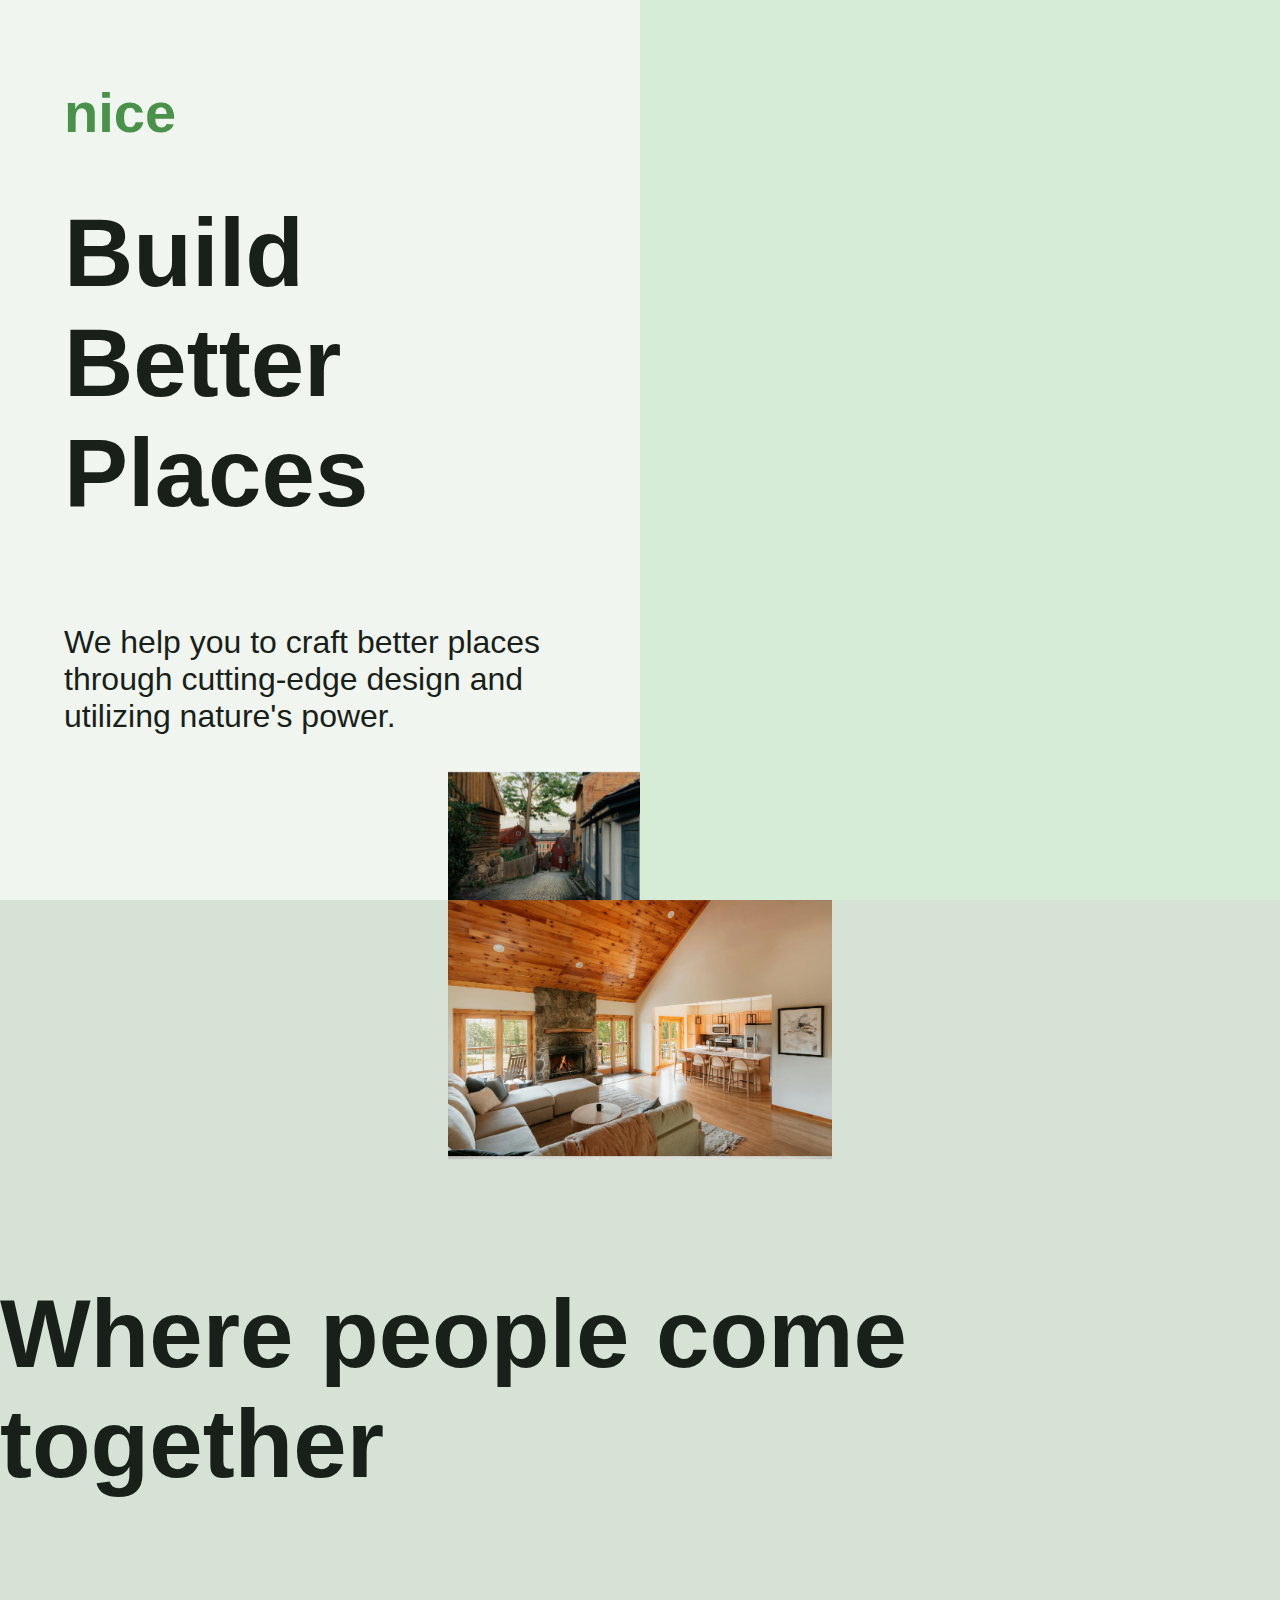
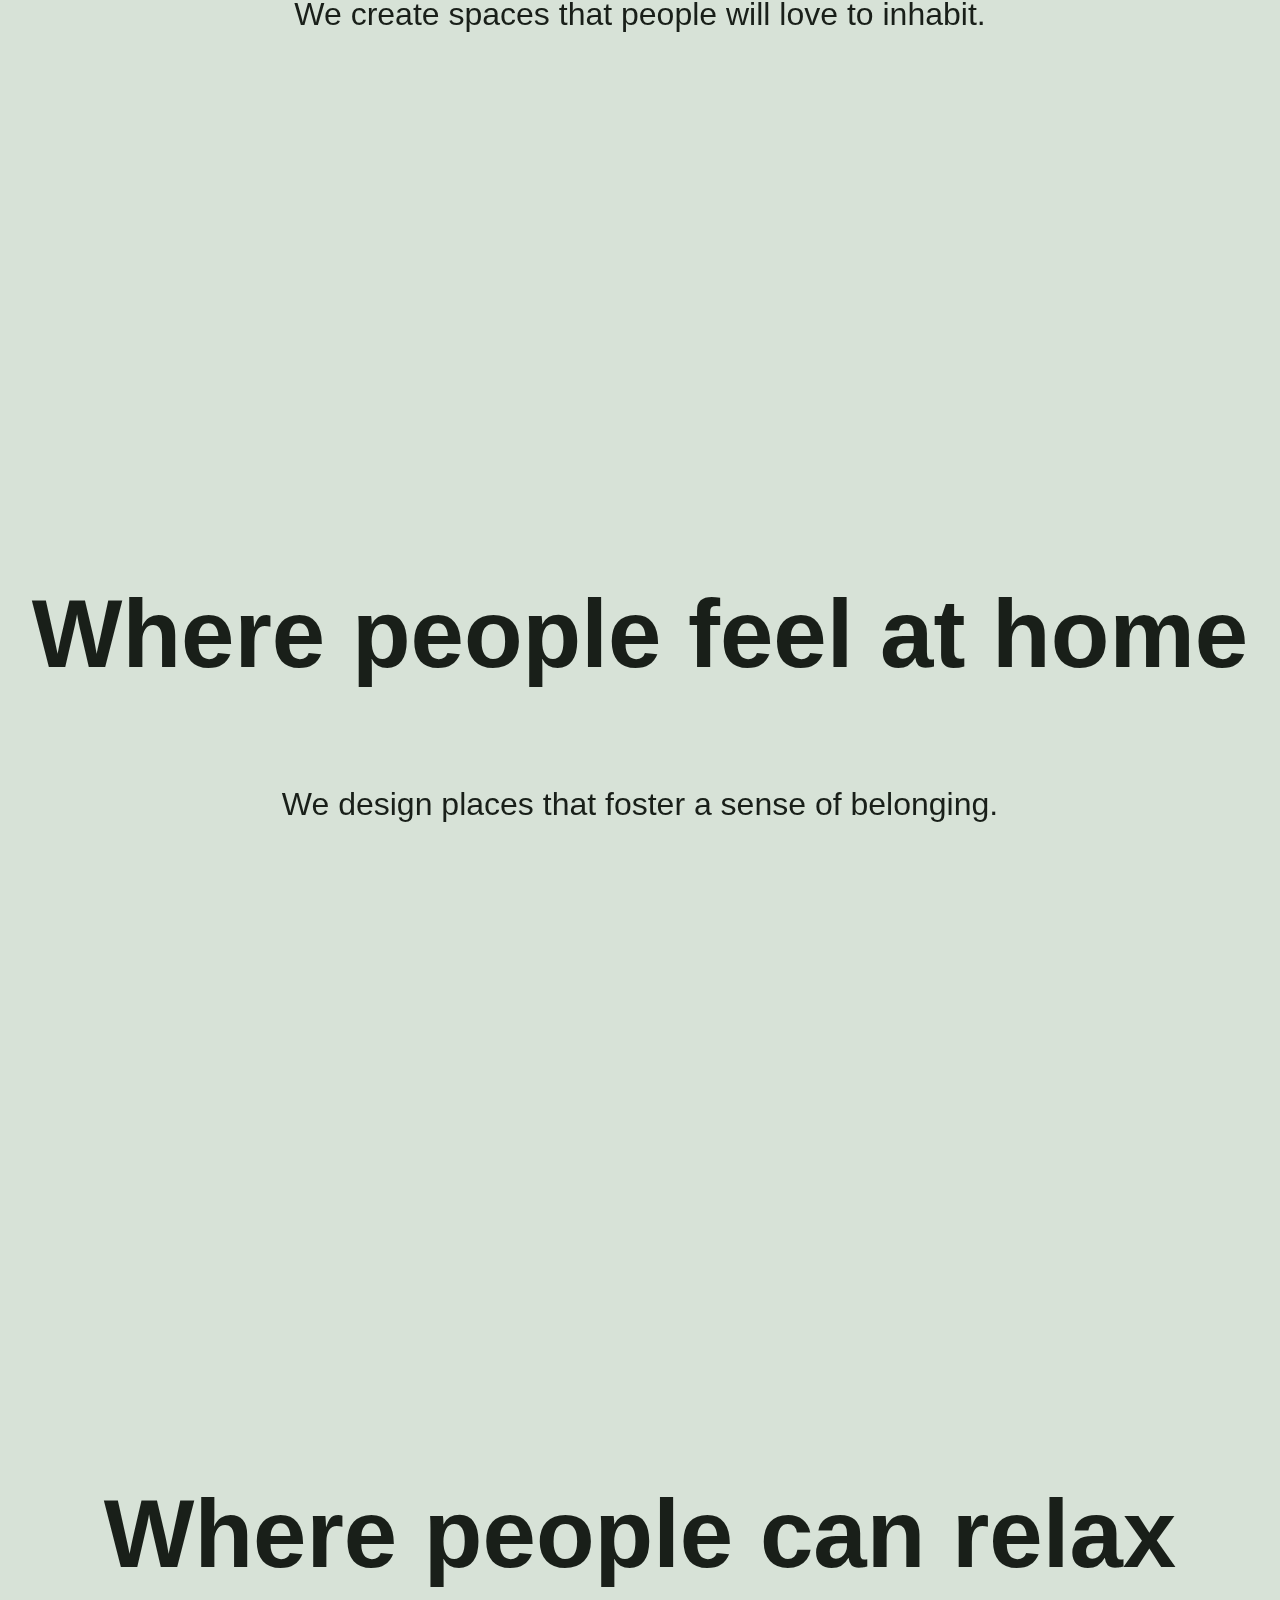
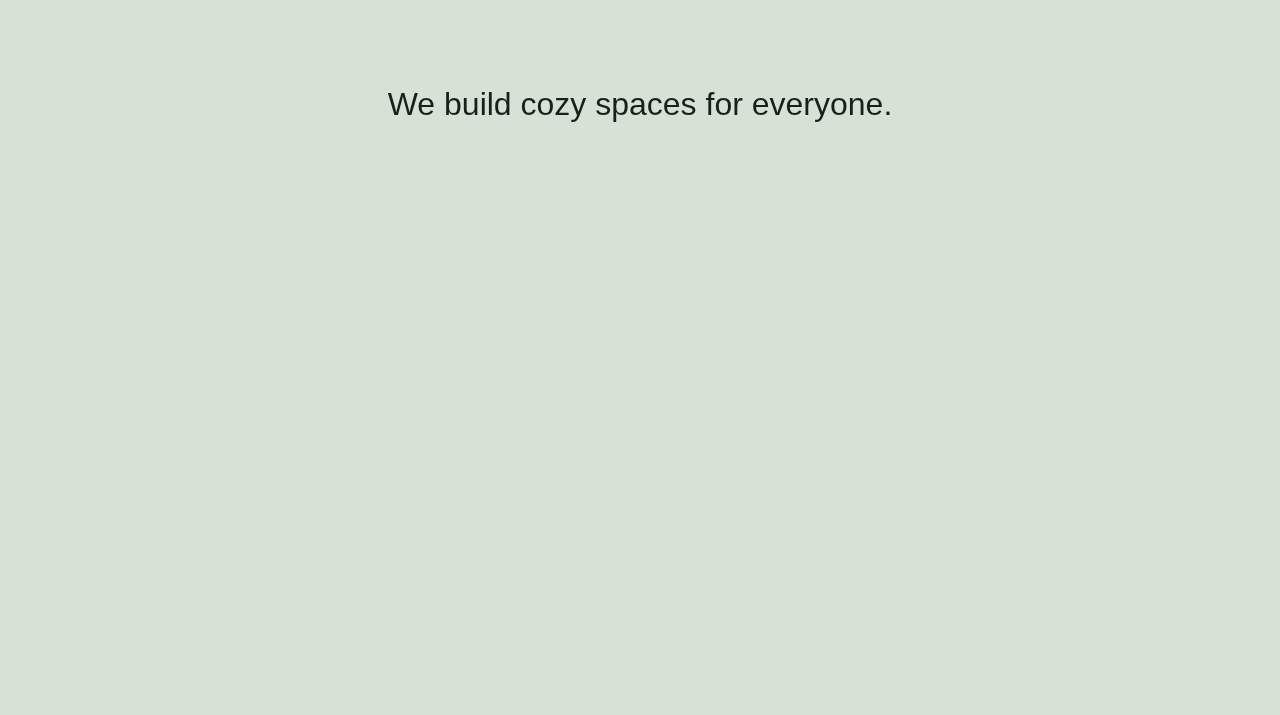
<file: scrolling_animation/index.html>
<!doctype html>
<html lang="en">
 
<head>
  <meta charset="utf-8">
  <meta name="viewport" content="width=device-width, initial-scale=1">
  <link rel="stylesheet" href="styles.css">
  <script src="./script.js" defer></script>
  <title>Scrolling Animation Example</title>
</head>
 
<body>

  <header>nice</header>
  <div class="container">

    <section class="hero">
      <div class="left">
        <h1>Build Better Places</h1>
        <p>We help you to craft better places through cutting-edge design and utilizing nature's power.</p>
        <div data-img-to-show="#img-1"></div>
      </div>
      <div class="right">

      </div>
    </section>

    <section>
      <div class="content">
        <h1>Where people come together</h1>
        <p>We create spaces that people will love to inhabit.</p>
        <div data-img-to-show="#img-2"></div>
      </div>
    </section>

    <section>
      <div class="content">
        <h1>Where people feel at home</h1>
        <p>We design places that foster a sense of belonging.</p>
        <div data-img-to-show="#img-3"></div>
      </div>
    </section>

    <section>
      <div class="content">
        <h1>Where people can relax</h1>
        <p>We build cozy spaces for everyone.</p>
        <div data-img-to-show="#img-5"></div>
      </div>
    </section>    
  </div>

  
  <div class="showcase-imgs">
    <img class="showcase" src="./img-3-unsplash.jpg" id="img-3" alt="A cozy mansion surrounded by lawn and trees">
    <img class="showcase" src="./img-2-unsplash.jpg" id="img-2" alt="neighbors chatting outside their houses">
    <img class="showcase show hero-section" src="./img-1-unsplash.jpg" id="img-1" alt="a small alley, outside in a northern European town">
    <img class="showcase" src="./clay-banks-q6OZdkVVCPA-unsplash.jpg" id="img-5" alt="a living room with a cozy fireplace">
  </div>
 
</body>
 
</html>
</file>
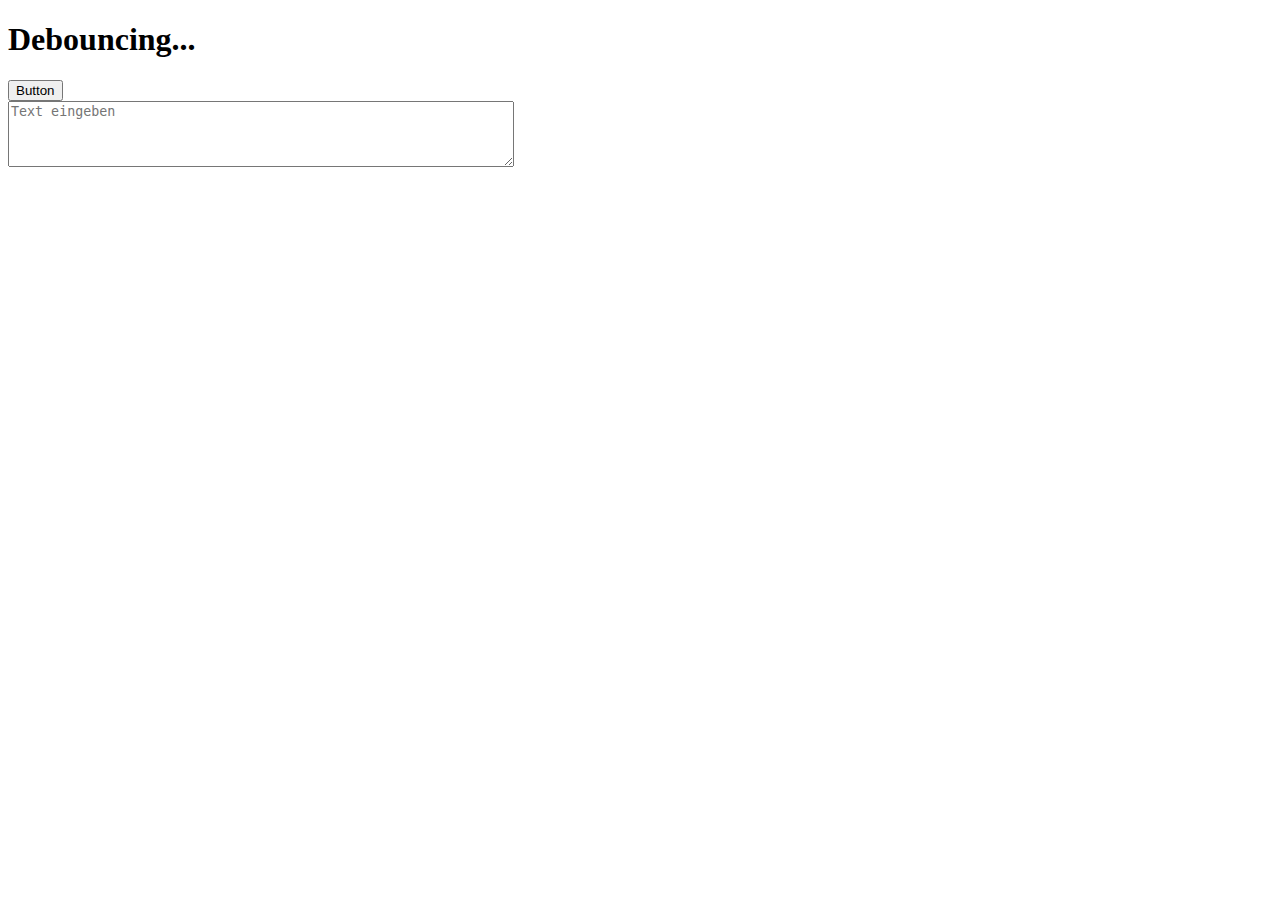
<file: debouncing.html>
<!doctype html>
<html class="no-js" lang="">
 
<head>
  <meta charset="utf-8">
  <meta name="viewport" content="width=device-width, initial-scale=1">
</head>
 
<body>

  <h1>Debouncing...</h1>
  <button id="the-button">Button</button>
  <div>
    <textarea id="the-textarea" placeholder="Text eingeben" rows="4" style="max-width:80%; width:500px"></textarea>
    <div id="the-feedback"></div>
  </div>
 
  <script type="module">
	 
	 const DEBOUNCE_THRESHOLD_MS = 1000;
	 
	 const $feedback_box = document.getElementById("the-feedback");
	 
	 //event listener callback that should be 
	 //debounced
	const funA = function(str) {
		console.log(String(str));
		const $p = document.createElement("p");
		$p.innerText = String(str);
		$feedback_box.appendChild($p);
	}

	//build a debounced (one parameter) function
	function getDebouncedFunc(fun) {
		let timeoutId = null;
		
		const delayedFun = (p) => {
			if(timeoutId) {
				clearTimeout(timeoutId);
			}
			timeoutId = setTimeout( () => fun(p), DEBOUNCE_THRESHOLD_MS);
		}
		
		return delayedFun;
	}
	
	//the debounced version of funA
	const myDebouncedFunA = getDebouncedFunc(funA);
	
	document.getElementById("the-button")?.addEventListener("click", () => myDebouncedFunA("Button was clicked :-)"));
	
	document.getElementById("the-textarea")?.addEventListener("input", (e) => myDebouncedFunA(e.target.value));
	
	
  </script>
</body>
 
</html>
</file>
<file: scrolling_animation/styles.css>
/**
monochrome palette:
#41bb3f
#4a9149
#2be628
#456644
#323c32
#293329

*/


* {
    box-sizing:border-box;
}

:root {
    --scroll: 0;
    color:rgb(25, 31, 25);
}

body, html {
    margin:0;
    padding:0;
    height:100%;
    font-family: Arial, sans-serif;
    background-color:#d7e2d7;
}

section {
    height:100vh;
    position:relative;
}

header {
    position:fixed;
    top: 0;
    width:100%;
    padding:5rem 5%;
    /* 
        the first 25% scrolling of the viewport: no change
        the next 75% scrolling of the viewport: from 3.5rem to 2.5rem
    */
    font-size:calc( (3.5 - max(0, var(--scroll) - 25) / 75) * 1rem);
    color:rgb( calc( 74 - var(--scroll)*49/100 ), calc( 145 - var(--scroll)*114/100 ), calc( 74 - var(--scroll)*49/100 ));
    font-weight:600;
    z-index:5;
}

.content {
    display:flex;
    flex-direction:column;
    align-items:center;
    z-index:10;
}

.hero {
    display:grid;
    grid-template-columns:1fr 1fr;
    position:sticky;
    top:0;
    /*
        * the first 25% of scrolling the viewport: no translating 
        * the next 75% of scrolling the viewport: translate up to -100%
    */
    translate: 0 calc(min( (var(--scroll) - 25) * 5/3 * -1%, 0px));
    margin-bottom:35vh;
}

.right {
    background-color:rgba(215, 236, 215, calc( max(1 - var(--scroll) * 2.5 / 100, 0) ));
}

.left {
    display:flex;
    justify-content:center;
    align-items:flex-start;
    flex-direction:column;
    padding-left: 10%;
    padding-right: 10%;
    background-color:rgba(240, 245, 240, calc( max(1 - var(--scroll) * 2.5 / 100, 0) ) );

}

h1 {
    font-size:6rem;
}

p {
    font-size:2rem;
}

.showcase-imgs img{
    width:30%;
    position:fixed;
    bottom:0;
    z-index:3;
    translate:-50% 100%;
    left:50%;
    transition: 
        translate 0.5s ease-in-out, 
        width 0.12s ease-in-out;
}

.showcase-imgs .show {
    translate:-50% 0%;
    transition: translate 0.5s ease-in-out;
}

.showcase-imgs .hero-section.show {
    translate: 0 0;
}

.showcase-imgs .hero-section {

    left:35%;
    width: calc(15% + 15% * min(var(--scroll) * 2.5/ 100, 1));
}

[data-img-to-show] {
    position: absolute;
    top: 20%;
}

.hero [data-img-to-show] {
    top: 50%;
}
</file>
